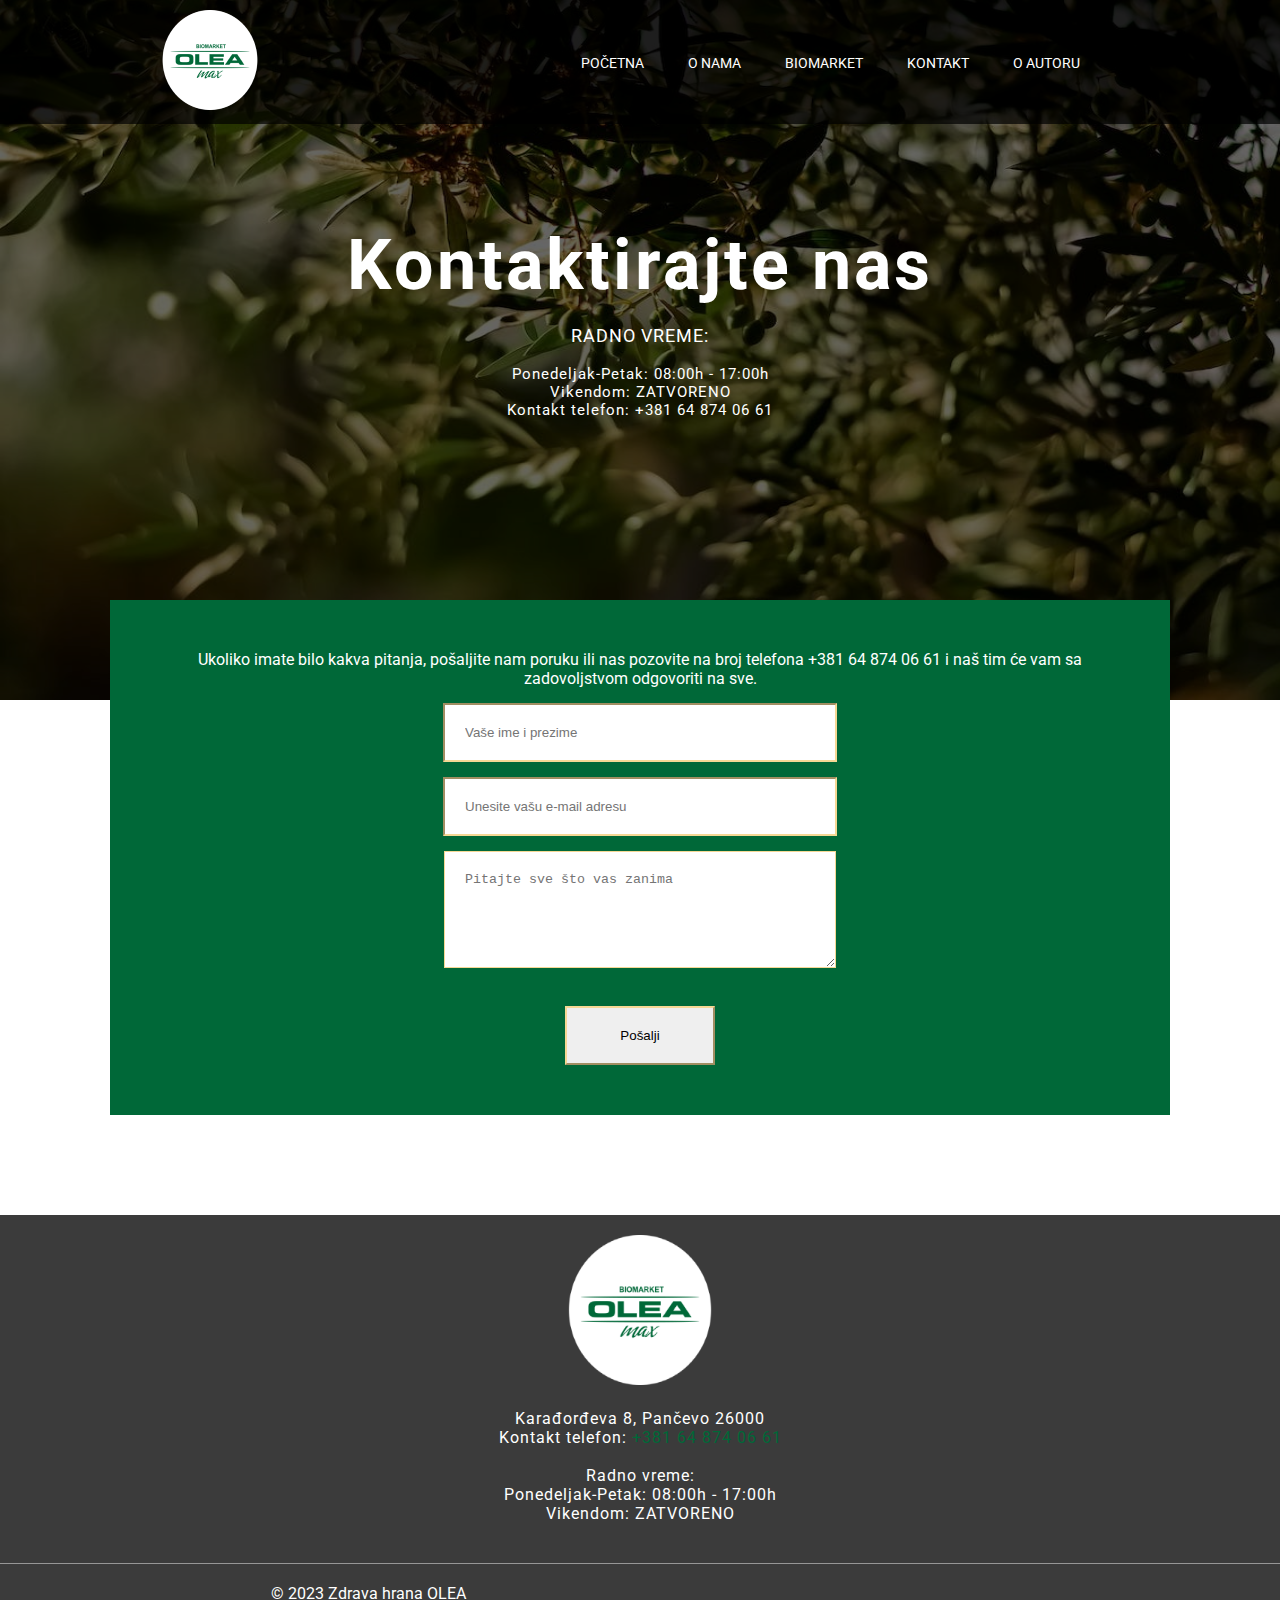
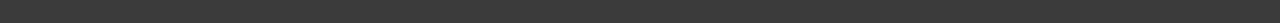
<file: kontakt.html>
<!DOCTYPE html>
<html>
    <head>
        <title>Kontak</title>
		<meta charset="utf-8"/>
		<link href="css/style.css" rel="stylesheet" type="text/css"/>
		<link rel="shortcut icon" href="img/favicon.png" type="image/x-icon">
        <link href="https://fonts.googleapis.com/css2?family=Roboto:wght@300&display=swap" rel="stylesheet">
        <link href="https://fonts.googleapis.com/css2?family=Dancing+Script&display=swap" rel="stylesheet">
		<meta name="author" content="Bojana Kecman">
        <meta name="viewport" content="width=device-width, initial-scale=1.0">
        <meta name="description" content="Kontaktirajte nas pozivom na broj +381 64 874 06 61 ili nam pošaljite poruku online."/>
        <meta name="keywords" content="zdrava hrana, Olea, prodavnica zdrave hrane, kontakt, pozovite nas"/>
    </head>
    <body>
        <div class="banner">
            <div class="transparent-background">
                <div id="header">
                    <div id="logo">
                        <a href="index.html"><img src="img/logo.png" alt="logo"/></a>
                    </div>
                    <div id="meni">
                        <ul id="lista">
                            <li>
                                <a href="index.html">Početna</a>
                            </li>
                            <li>
                                <a href="o-nama.html">O nama</a>
                            </li>
                            <li>
                                <a href="biomarket.html">Biomarket</a>
                            </li>
                            <li>
                                <a href="kontakt.html">Kontakt</a>
                            </li>
                            <li>
                                <a href="o-autoru.html">O autoru</a>
                            </li>
                        </ul>
                    </div>
                </div>
                <div class="banner-title">
                    <h1>Kontaktirajte nas</h1><br/>
                    <p class="work-time">Radno vreme:</p><br/>
                    <p class="time">Ponedeljak-Petak: 08:00h - 17:00h </p>
                    <p class="time">Vikendom: ZATVORENO</p>
                    <p class="time">Kontakt telefon: <a href="+381 64 874 06 61" class="white-text">+381 64 874 06 61</a></p> 
                </div>
            </div>
        </div>
        <div class="green-block center-alignment">
            <span class="white-text">
                Ukoliko imate bilo kakva pitanja, pošaljite nam poruku ili nas pozovite na broj telefona 
                <a href="+381 64 874 06 61" class="white-text">+381 64 874 06 61</a> i naš tim će vam sa zadovoljstvom
                odgovoriti na sve.
            </span>
            <form>
                <input type="text" id="name" name="name" placeholder="Vaše ime i prezime"><br>
                <input type="email" id="email" name="email" placeholder="Unesite vašu e-mail adresu"><br/>
                <textarea id="textarea" name="textarea" rows="5" cols="50" placeholder="Pitajte sve što vas zanima"></textarea><br/><br/>
                <input type="submit" value="Pošalji" class="button-submit">
            </form>
        </div>
        <div class="footer">
            <div class="block-footer">
                <img src="img/logo.png" alt="logo"/>
                <p>Karađorđeva 8, Pančevo 26000</p>
                <p>Kontakt telefon: <a href="tel:+381 64 874 06 61">+381 64 874 06 61</a></p><br/>
                <p>Radno vreme:</p>
                <p>Ponedeljak-Petak: 08:00h - 17:00h</p>
                <p>Vikendom: ZATVORENO</p>
            </div>
        </div>
        <div class="copyright">
            <div class="copy">
                &copy 2023 Zdrava hrana OLEA
            </div>
            <div class="social-media">
                <a href="https://www.facebook.com"><i class="fab fa-facebook-square"></i></a>
                <a href="https://www.instagram.com"><i class="fab fa-instagram"></i></a>
                <a href="https://www.youtube.com"><i class="fab fa-youtube"></i></a>
            </div>
        </div>
    </body>
</html>
</file>
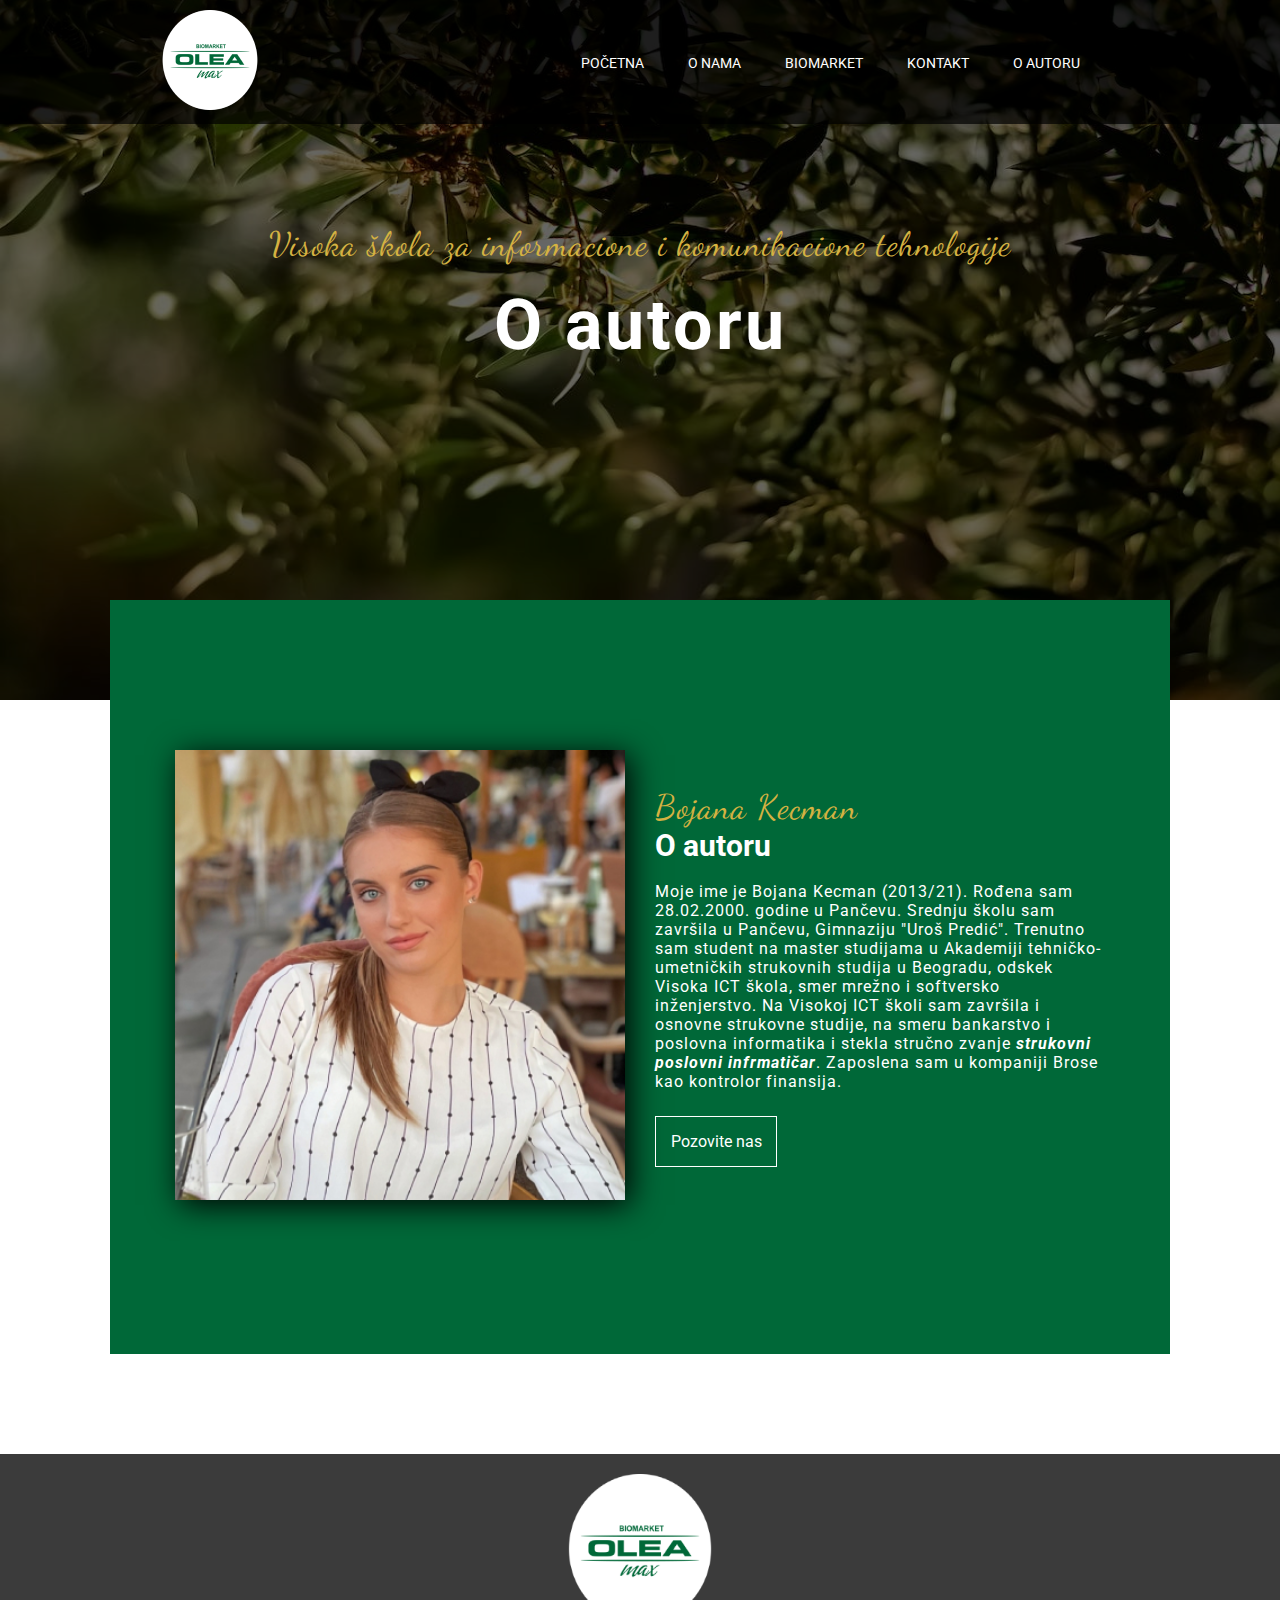
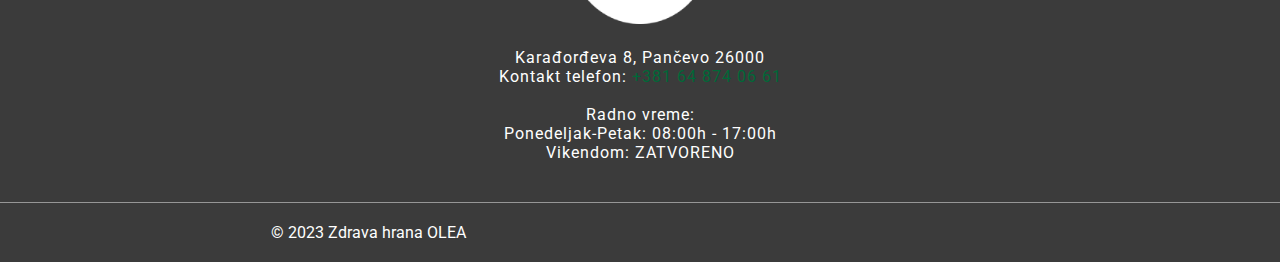
<file: o-autoru.html>
<!DOCTYPE html>
<html>
    <head>
        <title>O autoru</title>
		<meta charset="utf-8"/>
		<link href="css/style.css" rel="stylesheet" type="text/css"/>
		<link rel="shortcut icon" href="img/favicon.png" type="image/x-icon">
        <link href="https://fonts.googleapis.com/css2?family=Roboto:wght@300&display=swap" rel="stylesheet">
        <link href="https://fonts.googleapis.com/css2?family=Dancing+Script&display=swap" rel="stylesheet">
		<meta name="author" content="Bojana Kecman">
        <meta name="viewport" content="width=device-width, initial-scale=1.0">
        <meta name="description" content="Moje ime je Bojana Kecman (2013/21). Rođena sam 28.02.2000. godine u Pančevu."/>
        <meta name="keywords" content="o autoru, visoka skola za informacione i komunikacione tehnologije, master studije"/>
    </head>
    <body>
        <div class="banner">
            <div class="transparent-background">
                <div id="header">
                    <div id="logo">
                        <a href="index.html"><img src="img/logo.png" alt="logo"/></a>
                    </div>
                    <div id="meni">
                        <ul id="lista">
                            <li>
                                <a href="index.html">Početna</a>
                            </li>
                            <li>
                                <a href="o-nama.html">O nama</a>
                            </li>
                            <li>
                                <a href="biomarket.html">Biomarket</a>
                            </li>
                            <li>
                                <a href="kontakt.html">Kontakt</a>
                            </li>
                            <li>
                                <a href="o-autoru.html">O autoru</a>
                            </li>
                        </ul>
                    </div>
                </div>
                <div class="banner-title">
                    <p class="dancing-script-text">Visoka škola za informacione i komunikacione tehnologije</p><br/>
                    <h1>O autoru</h1>
                </div>
            </div>
        </div>
        <div class="green-block center-alignment">
            <div class="two-blocks-section">
                <div class="img-two-blocks-section">
                    <img src="img/o-autoru.jpg" alt="Autor"/>
                </div>
                <div class="text-section">
                    <p class="dancing-script-text">Bojana Kecman</p>
                    <h2 class="heading-text white-text">O autoru</h2><br/>
                    <p class="white-text">Moje ime je Bojana Kecman (2013/21). Rođena sam 28.02.2000. godine u Pančevu. Srednju školu sam završila u Pančevu, Gimnaziju "Uroš Predić".
                        Trenutno sam student na master studijama u Akademiji tehničko-umetničkih strukovnih studija u Beogradu,
                        odskek Visoka ICT škola, smer mrežno i softversko inženjerstvo. Na Visokoj ICT školi sam završila
                        i osnovne strukovne studije, na smeru bankarstvo i poslovna informatika i stekla stručno zvanje <i><b>strukovni poslovni infrmatičar</i></b>.
                        Zaposlena sam u kompaniji Brose kao kontrolor finansija. </p>
                    <div class="button white-border">
                        <a href="+38161234567" class="white-text">Pozovite nas</a>
                    </div>
                </div>
            </div>
        </div>
        <div class="footer">
            <div class="block-footer">
                <img src="img/logo.png" alt="logo"/>
                <p>Karađorđeva 8, Pančevo 26000</p>
                <p>Kontakt telefon: <a href="tel:+381 64 874 06 61">+381 64 874 06 61</a></p><br/>
                <p>Radno vreme:</p>
                <p>Ponedeljak-Petak: 08:00h - 17:00h</p>
                <p>Vikendom: ZATVORENO</p>
            </div>
        </div>
        <div class="copyright">
            <div class="copy">
                &copy 2023 Zdrava hrana OLEA
            </div>
            <div class="social-media">
                <a href="https://www.facebook.com"><i class="fab fa-facebook-square"></i></a>
				<a href="https://www.instagram.com"><i class="fab fa-instagram"></i></a>
                <a href="https://www.youtube.com"><i class="fab fa-youtube"></i></a>
            </div>
        </div>
    </body>
</html>
</file>
<file: css/style.css>
*{
    margin: 0px;
    padding: 0px;
}
body{
    font-family: 'Roboto', sans-serif;
}
p{
    color: #252525;
    letter-spacing: 1px;
    font-size: 16px;
}
a{
	text-decoration:none;
    color: #006838;
}
a:hover{
    color: #9cc4ac;
}
#header{
	width:100%;
	background: rgba(0, 0, 0, 0.7);
	display: flex;
	justify-content: space-around;
    align-items: center;
}
#logo img{
    width: 100px;
    padding: 10px 0px;
}
#meni ul li{
	display:inline-block;
	list-style:none;
	text-transform:uppercase;
    padding-right: 40px;
}
#meni ul li a{
    color: #fff;
    font-size: 14px;
    transition: 1s;
}
#meni ul li a:hover{
    text-decoration: underline;
    color: #9cc4ac;
}
.banner{
    width: 100%;
    height: 700px;
    background: url(../img/banner.jpeg);
    background-size: 100% 100%;
    background-position: center;
    background-repeat: no-repeat;
}
.transparent-background{
    width: 100%;
    height: 700px;
    background-color: rgba(0, 0, 0, 0.6);
}
.banner-title{
    margin: 0px auto;
    text-align: center;
    padding: 100px;
}
.banner-title h1{
    color: white;
    font-size: 70px;
    letter-spacing: 3px;
}
.work-time{
    color: #fff;
    font-size: 18px;
    text-transform: uppercase;
}
.time{
    color: #fff;
    font-size: 15px;
}
.two-blocks-section{
    width: 100%;
    padding: 100px 0px;
    display: flex;
    justify-content: space-around;
    align-items: center;
}
.wrapp-width{
    width: 90%;
    margin: 0px auto;
    display: flex;
    justify-content: space-around;
    align-items: center;
    background-color: #fcfcfc;
}
.img-two-blocks-section img{
    box-shadow: 5px 5px 30px #000;
    width: 450px;
}
.text-section{
    text-align: left;
    width: 450px;
}
.heading-text{
    color: #006838;
    font-size: 30px;
}
.dancing-script-text{
    font-family: 'Dancing Script', cursive;
    color: #d4b242;
    font-size: 34px;
}
.text-section ul li{
    display:inline-block;
	color:#006838;
	text-transform:uppercase;
    padding-right: 20px;
    font-size: 12px;
}
.button{
    width: 120px;
    margin-top: 25px;
    padding: 15px 0;
    border: 1px solid #006838;
    text-align: center;
}
.footer{
    width: 100%;
    background-color:#3b3b3b;
    text-align: center;
    border-bottom: 1px solid #969696;
}
.footer img{
    width: 150px;
    padding: 20px 0;
}
.block-footer{
    margin: 0px auto;
    padding-bottom: 40px;
}
.block-footer p{
    color: #fff;
}
.copyright{
    width: 100%;
    padding:20px 0px;
    background-color: #3b3b3b;
    display: flex;
    justify-content: space-around;
    color: #fff;
}
.copy{
    display: flex;
}
.social-media a{
    color: #fff;
}
.center-alignment{
    text-align: center;
}
.green-block{
    background-color: #006838;
    width: 75%;
    padding: 50px;
    margin: 0px auto;
    margin-top: -100px;
    margin-bottom: 100px;
}
.four-block-section{
    width: 100%;
    display: flex;
    justify-content: space-around;
    margin-top: 100px;
}
.four-block-section-single-column{
    width: 200px;
}
.four-block-section-single-column img{
    width: 200px;
}
#banner-biomarket{
    background: url(../img/biomarket-banner.jpeg);
}
.banner-title .social-media i{
    font-size: 30px;
    padding-top: 30px;
    padding-right: 10px;
}
.white-text{
    color: #fff;
}
.white-border{
    border: 1px solid #fff;
}
#banner-o-nama {
    background: url(../img/banner-o-nama.jpg);
}
form input{
    width: 350px;
    margin-top: 15px;
    padding: 20px;
    border-color: #f5d895;
}
form textarea{
    width: 350px;
    padding: 20px;
    border-color: #f5d895;
    margin-top: 15px;
}
.button-submit{
    width: 150px;
}
.button-submit:hover{
    background-color: #f5d895;
    color: #3b3b3b;
}
</file>
